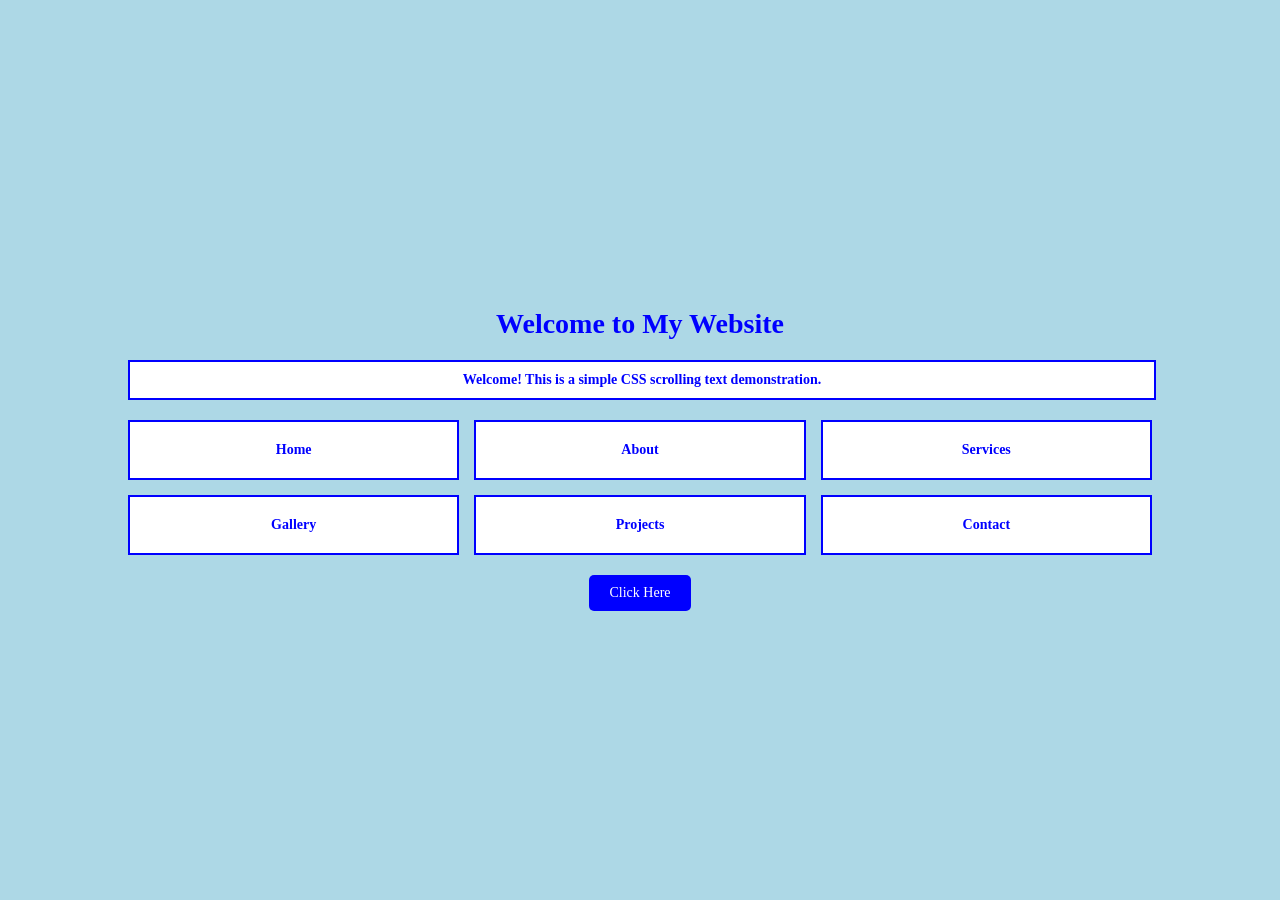
<file: index.html>
<!DOCTYPE html>
<html lang="en">
<head>
    <meta charset="UTF-8">
    <title>Welcome to My Website</title>

    <style>
        body {
            margin: 0;
            padding: 0;
            background-color: lightblue;
            font-family: Cambria, serif;
            font-size: 14px;
            display: flex;
            justify-content: center;
            align-items: center;
            min-height: 100vh;
        }

        .container {
            text-align: center;
            width: 80%;
        }

        h1 {
            color: blue;
        }

        /* Scrolling Text */
        .scroll-box {
            width: 100%;
            overflow: hidden;
            white-space: nowrap;
            border: 2px solid blue;
            padding: 10px 0;
            margin: 20px 0;
            background: white;
        }

        .scroll-text {
            display: inline-block;
            color: blue;
            font-weight: bold;
            animation: scroll 10s linear infinite;
        }

        @keyframes scroll {
            from {
                transform: translateX(100%);
            }
            to {
                transform: translateX(-100%);
            }
        }

        /* Grid Layout */
        .grid-container {
            display: grid;
            grid-template-columns: repeat(3, 1fr);
            gap: 15px;
            margin: 20px auto;
        }

        .box {
            background-color: white;
            border: 2px solid blue;
            padding: 20px;
            color: blue;
            font-weight: bold;
        }

        button {
            background-color: blue;
            color: white;
            border: none;
            padding: 10px 20px;
            font-size: 14px;
            font-family: Cambria, serif;
            cursor: pointer;
            border-radius: 5px;
        }

        button:hover {
            background-color: darkblue;
        }
    </style>
</head>

<body>

<div class="container">

    <h1>Welcome to My Website</h1>

    <div class="scroll-box">
        <div class="scroll-text">
            Welcome! This is a simple CSS scrolling text demonstration.
        </div>
    </div>

    <div class="grid-container">
        <div class="box">Home</div>
        <div class="box">About</div>
        <div class="box">Services</div>
        <div class="box">Gallery</div>
        <div class="box">Projects</div>
        <div class="box">Contact</div>
    </div>

    <button>Click Here</button>

</div>

</body>
</html>
</file>
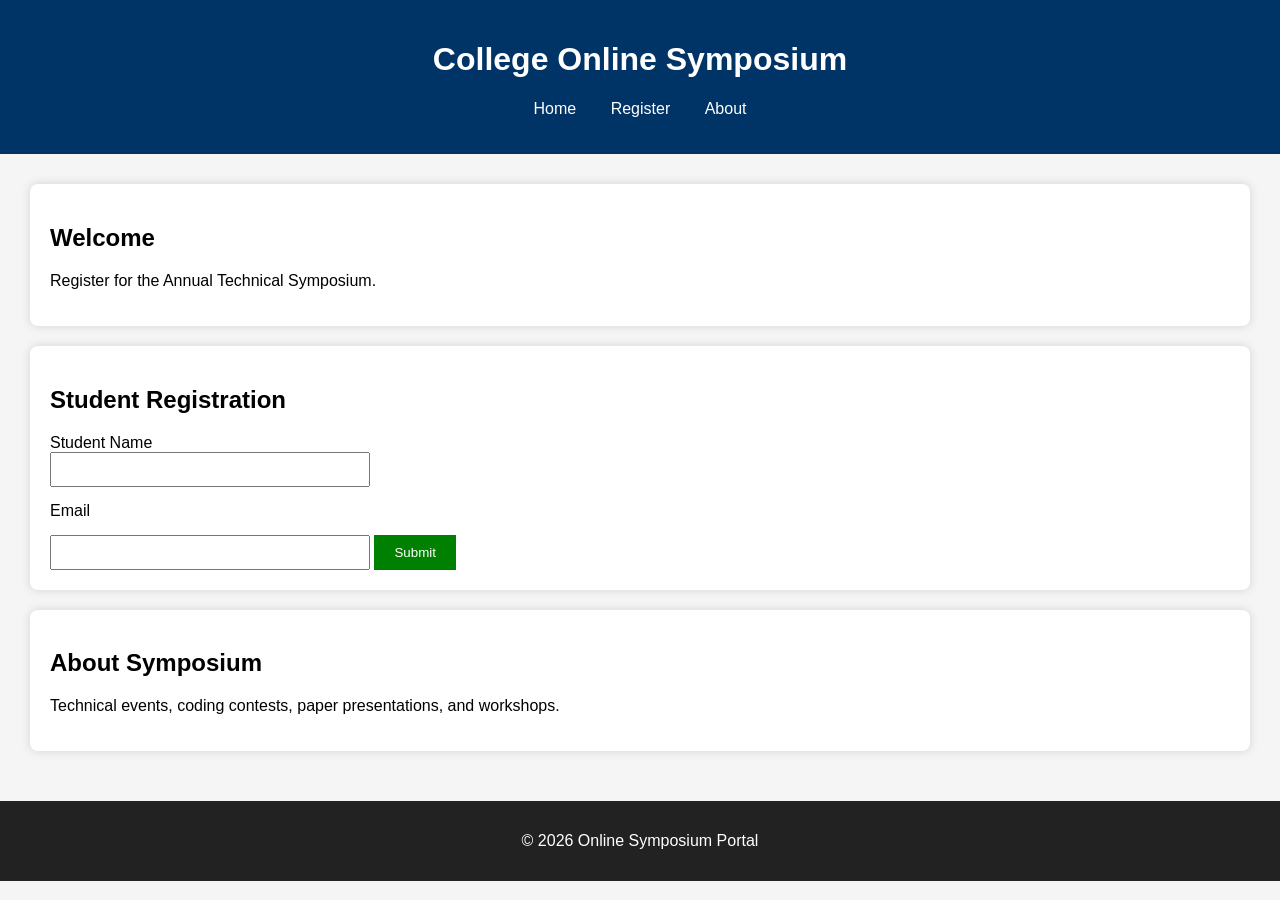
<file: CO1AT3/index.html>
<!DOCTYPE html>
<html lang="en">
<head>
<meta charset="UTF-8">
<meta name="viewport" content="width=device-width, initial-scale=1.0">
<title>Online Symposium Portal</title>
<link rel="stylesheet" href="style.css">
</head>
<body>
<header>
<h1>College Online Symposium</h1>
<nav>
<ul>
<li><a href="#home">Home</a></li>
<li><a href="#register">Register</a></li>
<li><a href="#about">About</a></li>
</ul>
</nav>
</header>
<main>
<section id="home">
<h2>Welcome</h2>
<p>Register for the Annual Technical Symposium.</p>
</section>
<section id="register">
<h2>Student Registration</h2>
<form action="/register" method="POST">
<label for="name">Student Name</label>
<input type="text" id="name" name="name" required>
<label for="email">Email</label>
<input type="email" id="email" name="email" required>
<button type="submit">Submit</button>
</form>
</section>
<section id="about">
<h2>About Symposium</h2>
<p>Technical events, coding contests, paper presentations, and workshops.</p>
</section>
</main>
<footer><p>© 2026 Online Symposium Portal</p></footer>
<script src="script.js"></script>
</body>
</html>
</file>
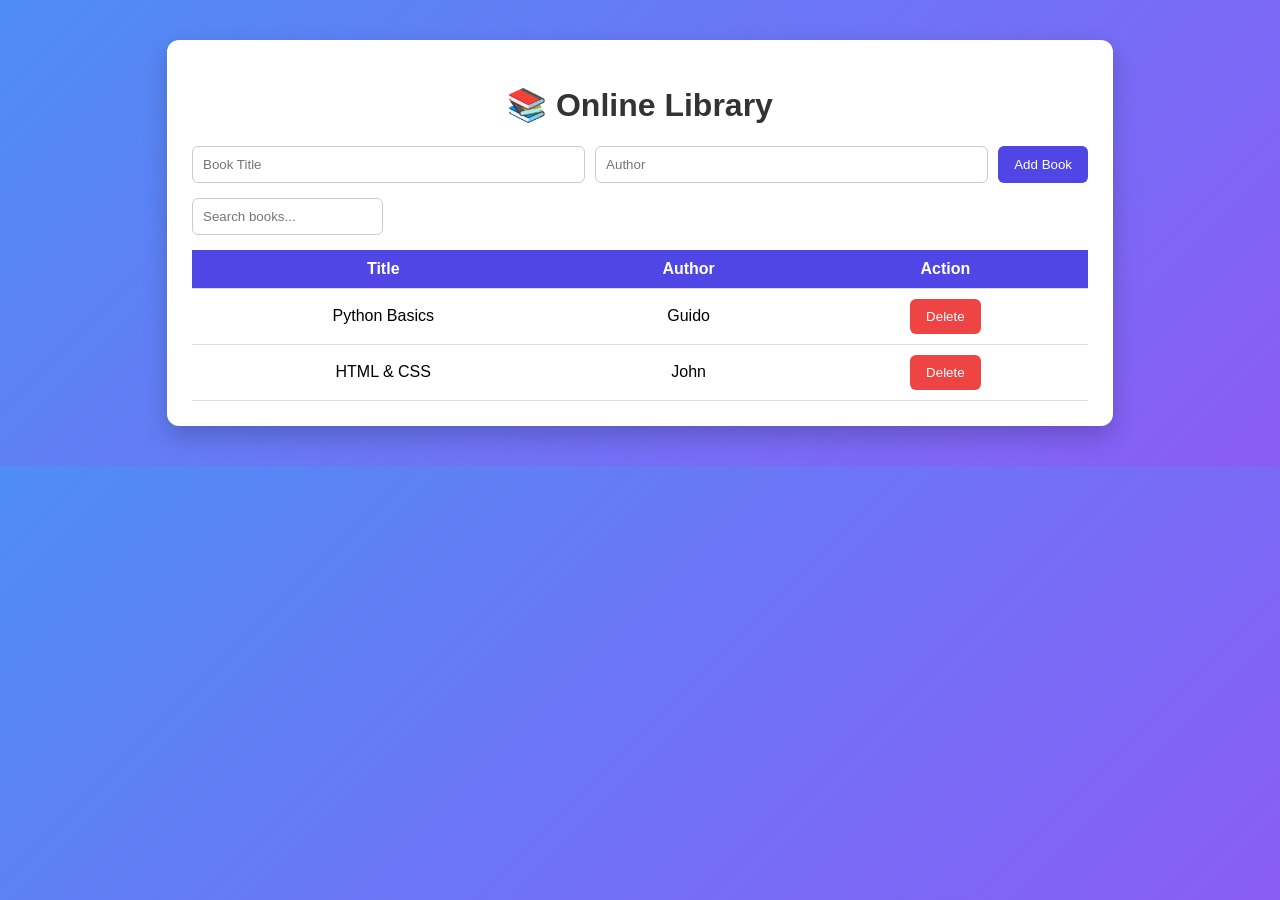
<file: Exp-1/index.html>
<!DOCTYPE html>
<html>
<head>
<meta charset="UTF-8">
<title>Online Library</title>
<link rel="stylesheet" href="style.css">
</head>
<body>
<div class="card">
<h1>📚 Online Library</h1>
<div class="controls">
<input id="book" placeholder="Book Title">
<input id="author" placeholder="Author">
<button onclick="addBook()">Add Book</button>
</div>
<input id="search" placeholder="Search books..." onkeyup="searchBooks()">
<table>
<thead><tr><th>Title</th><th>Author</th><th>Action</th></tr></thead>
<tbody id="list"></tbody>
</table>
</div>
<script src="script.js"></script>
</body>
</html>
</file>
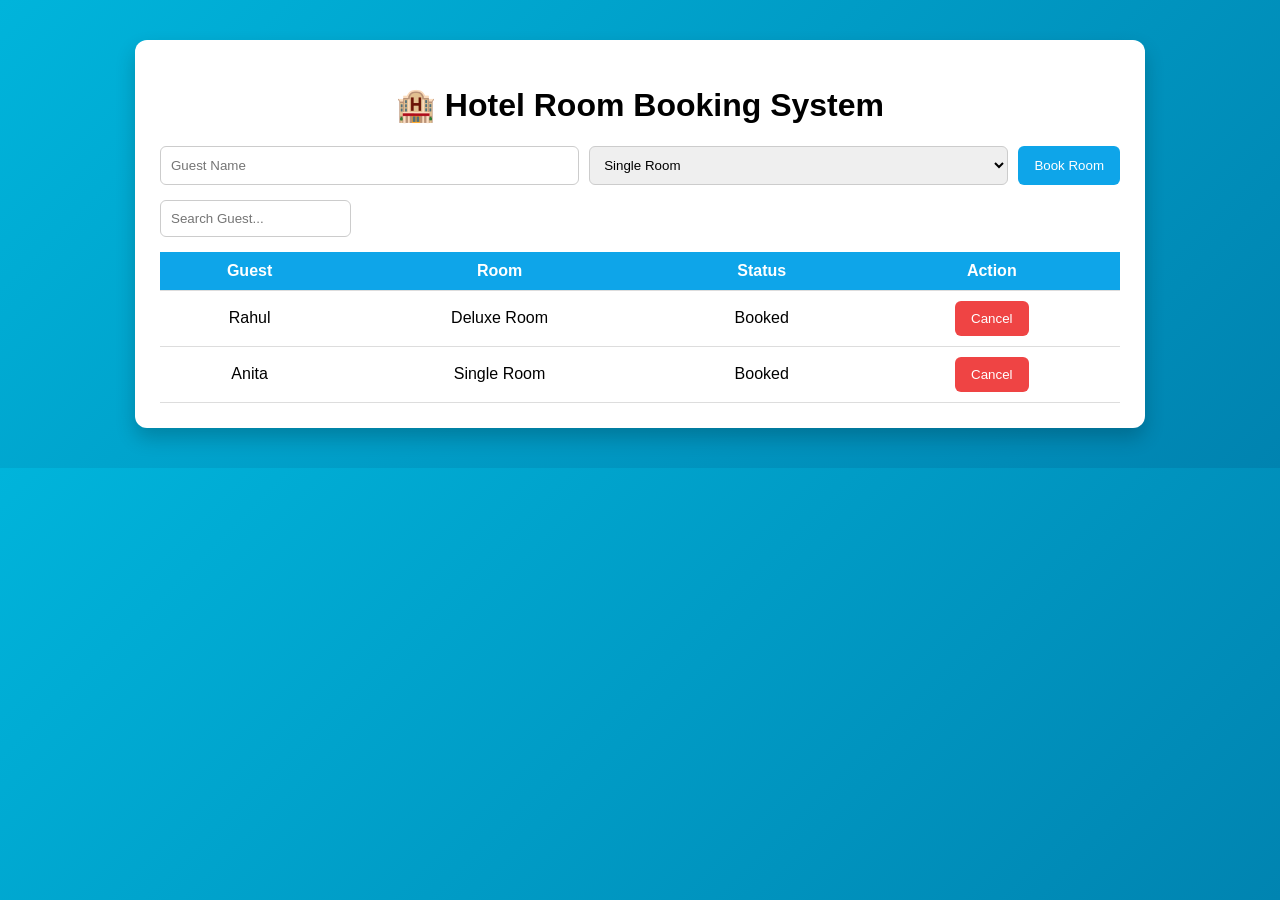
<file: Exp-2/index.html>
<!DOCTYPE html><html><head><meta charset="UTF-8"><title>Hotel Room Booking</title><link rel="stylesheet" href="style.css"></head><body><div class="container"><h1>🏨 Hotel Room Booking System</h1><div class="form"><input id="name" placeholder="Guest Name"><select id="room"><option>Single Room</option><option>Double Room</option><option>Deluxe Room</option><option>Suite</option></select><button onclick="bookRoom()">Book Room</button></div><input id="search" placeholder="Search Guest..." onkeyup="searchBooking()"><table><thead><tr><th>Guest</th><th>Room</th><th>Status</th><th>Action</th></tr></thead><tbody id="bookingList"></tbody></table></div><script src="script.js"></script></body></html>
</file>
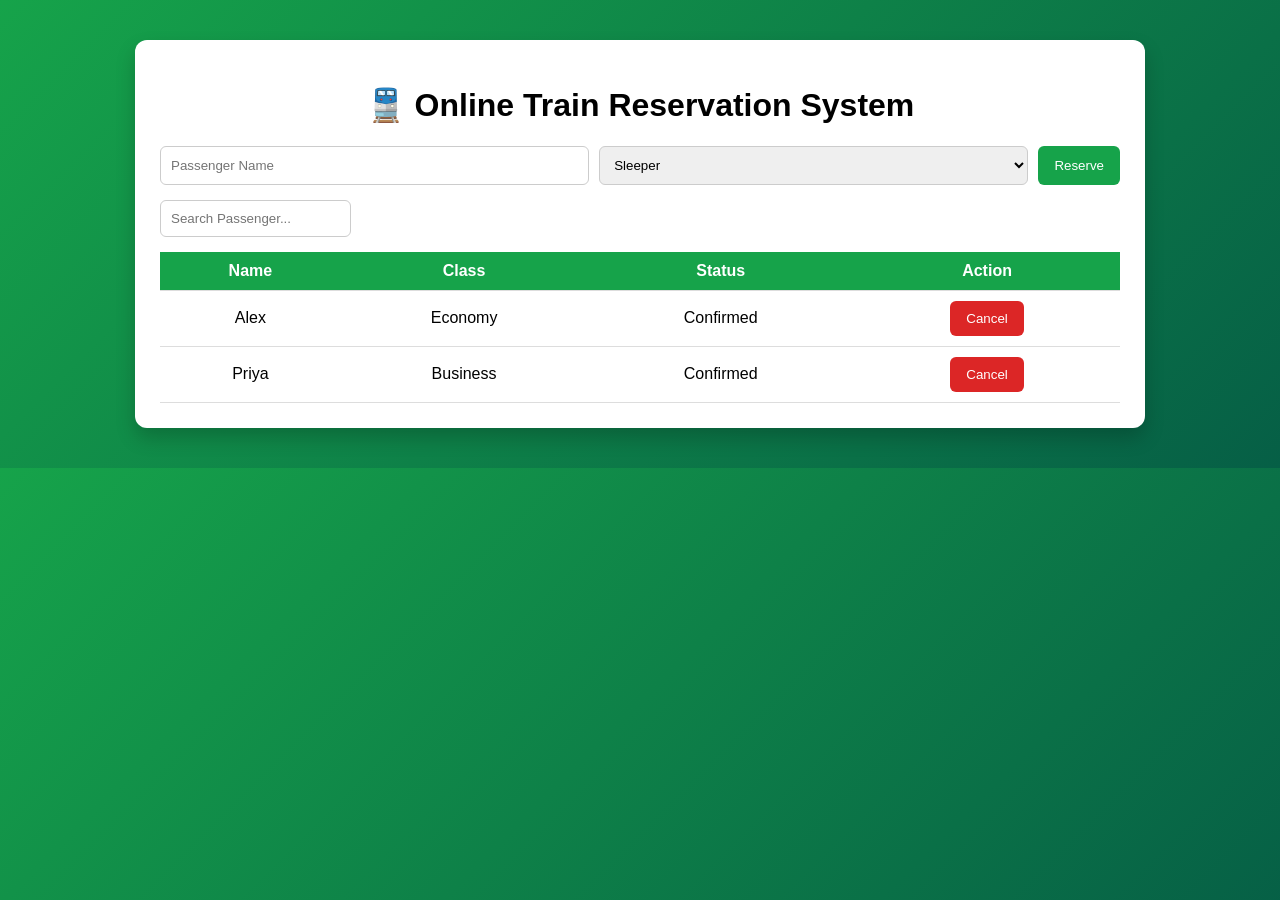
<file: Exp-3/index.html>
<!DOCTYPE html><html><head><meta charset="UTF-8"><title>🚆 Online Train Reservation System</title><link rel="stylesheet" href="style.css"></head>
<body><div class="card"><h1>🚆 Online Train Reservation System</h1>
<div class="form"><input id="name" placeholder="Passenger Name">
<select id="type"><option>Sleeper</option><option>3A</option><option>2A</option><option>1A</option></select>
<button onclick="book()">Reserve</button></div>
<input id="search" placeholder="Search Passenger..." onkeyup="findBooking()">
<table><thead><tr><th>Name</th><th>Class</th><th>Status</th><th>Action</th></tr></thead>
<tbody id="tbl"></tbody></table></div><script src="script.js"></script></body></html>
</file>
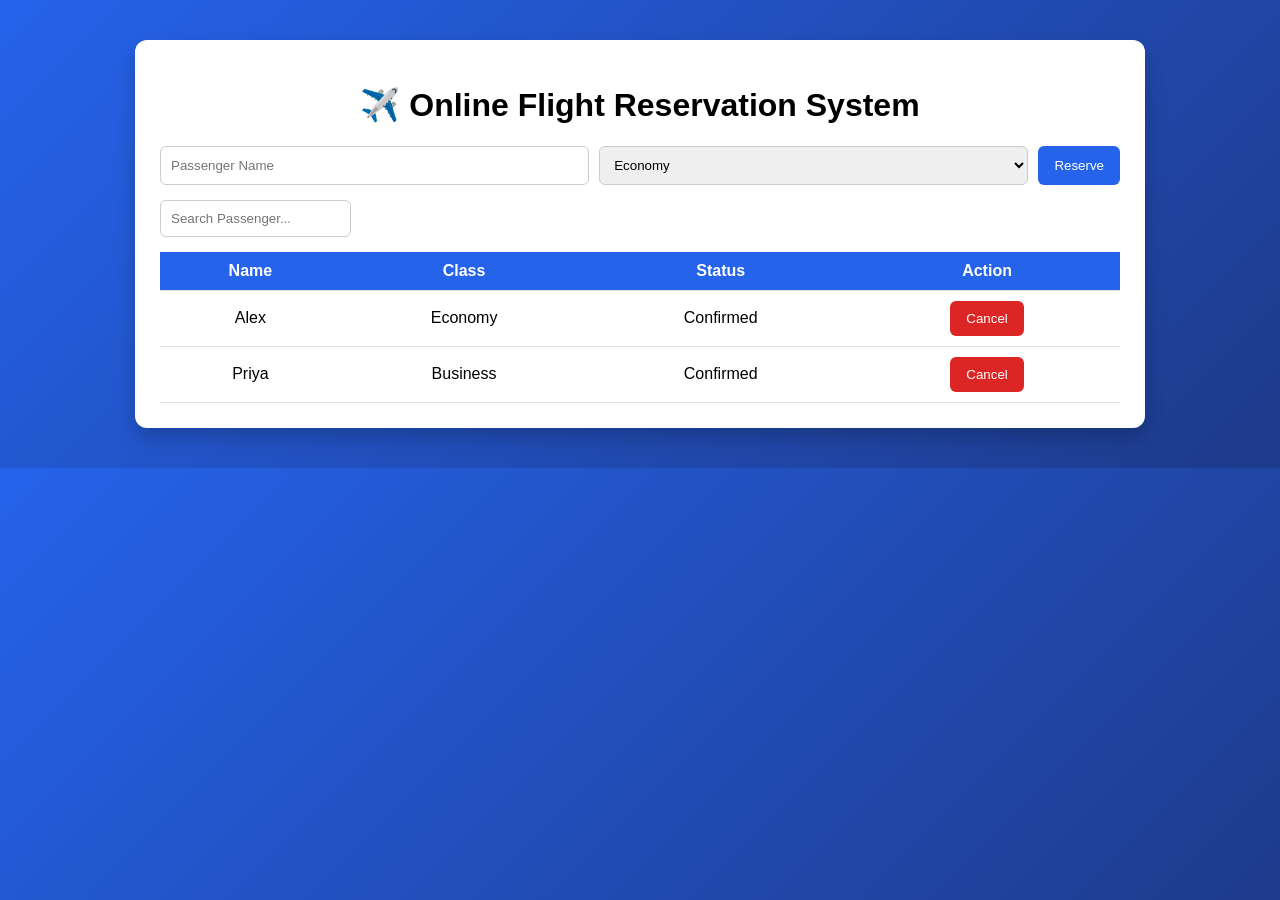
<file: Exp-4/index.html>
<!DOCTYPE html><html><head><meta charset="UTF-8"><title>✈️ Online Flight Reservation System</title><link rel="stylesheet" href="style.css"></head>
<body><div class="card"><h1>✈️ Online Flight Reservation System</h1>
<div class="form"><input id="name" placeholder="Passenger Name">
<select id="type"><option>Economy</option><option>Premium Economy</option><option>Business</option><option>First Class</option></select>
<button onclick="book()">Reserve</button></div>
<input id="search" placeholder="Search Passenger..." onkeyup="findBooking()">
<table><thead><tr><th>Name</th><th>Class</th><th>Status</th><th>Action</th></tr></thead>
<tbody id="tbl"></tbody></table></div><script src="script.js"></script></body></html>
</file>
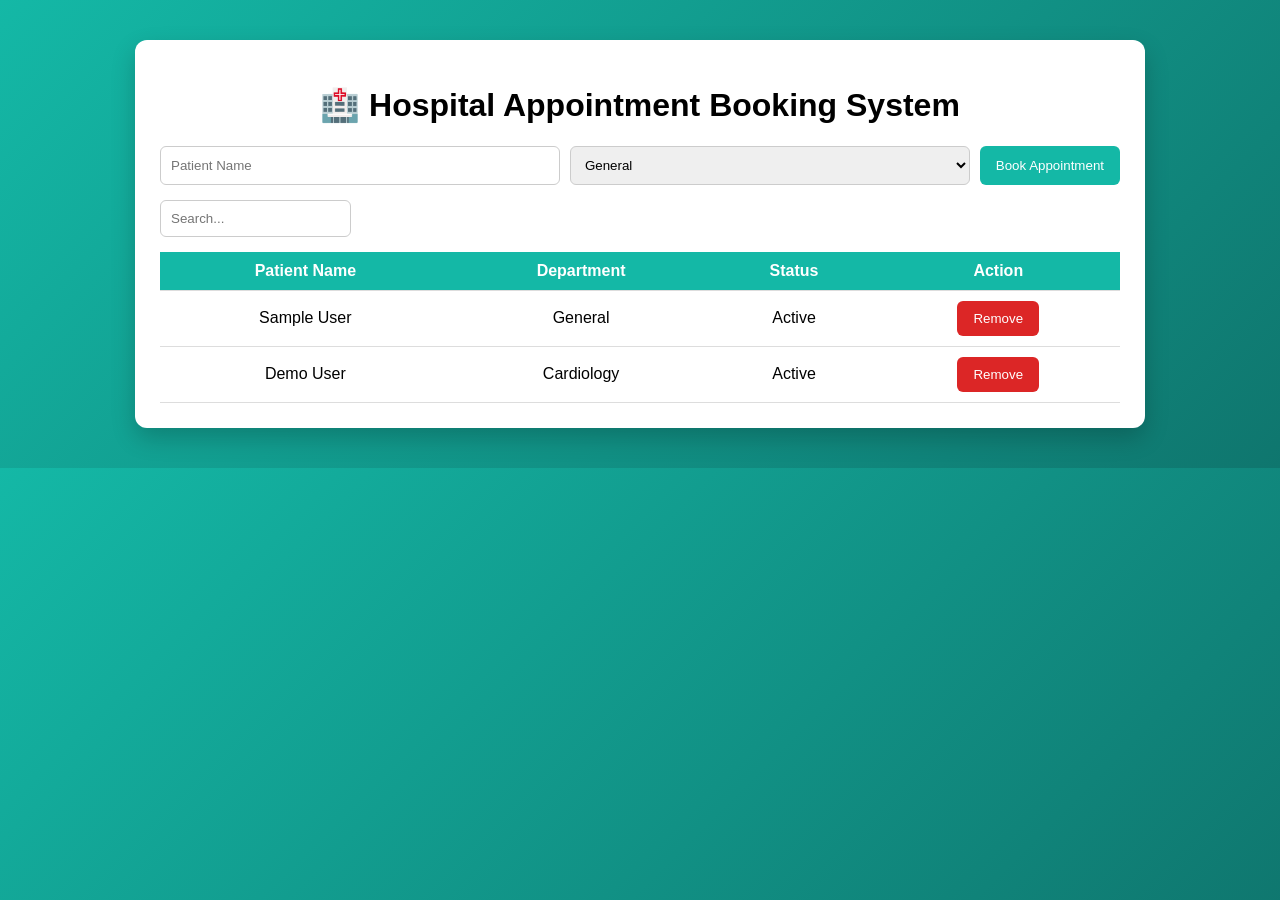
<file: Exp-5/index.html>
<!DOCTYPE html>
<html><head><meta charset='UTF-8'><title>🏥 Hospital Appointment Booking System</title>
<link rel='stylesheet' href='style.css'></head>
<body>
<div class='card'>
<h1>🏥 Hospital Appointment Booking System</h1>
<div class='form'>
<input id='name' placeholder='Patient Name'>
<select id='type'><option>General</option><option>Cardiology</option><option>Orthopedics</option><option>Dermatology</option></select>
<button onclick='addItem()'>Book Appointment</button>
</div>
<input id='search' placeholder='Search...' onkeyup='searchItem()'>
<table>
<thead><tr><th>Patient Name</th><th>Department</th><th>Status</th><th>Action</th></tr></thead>
<tbody id='tbl'></tbody>
</table>
</div>
<script src='script.js'></script>
</body></html>
</file>
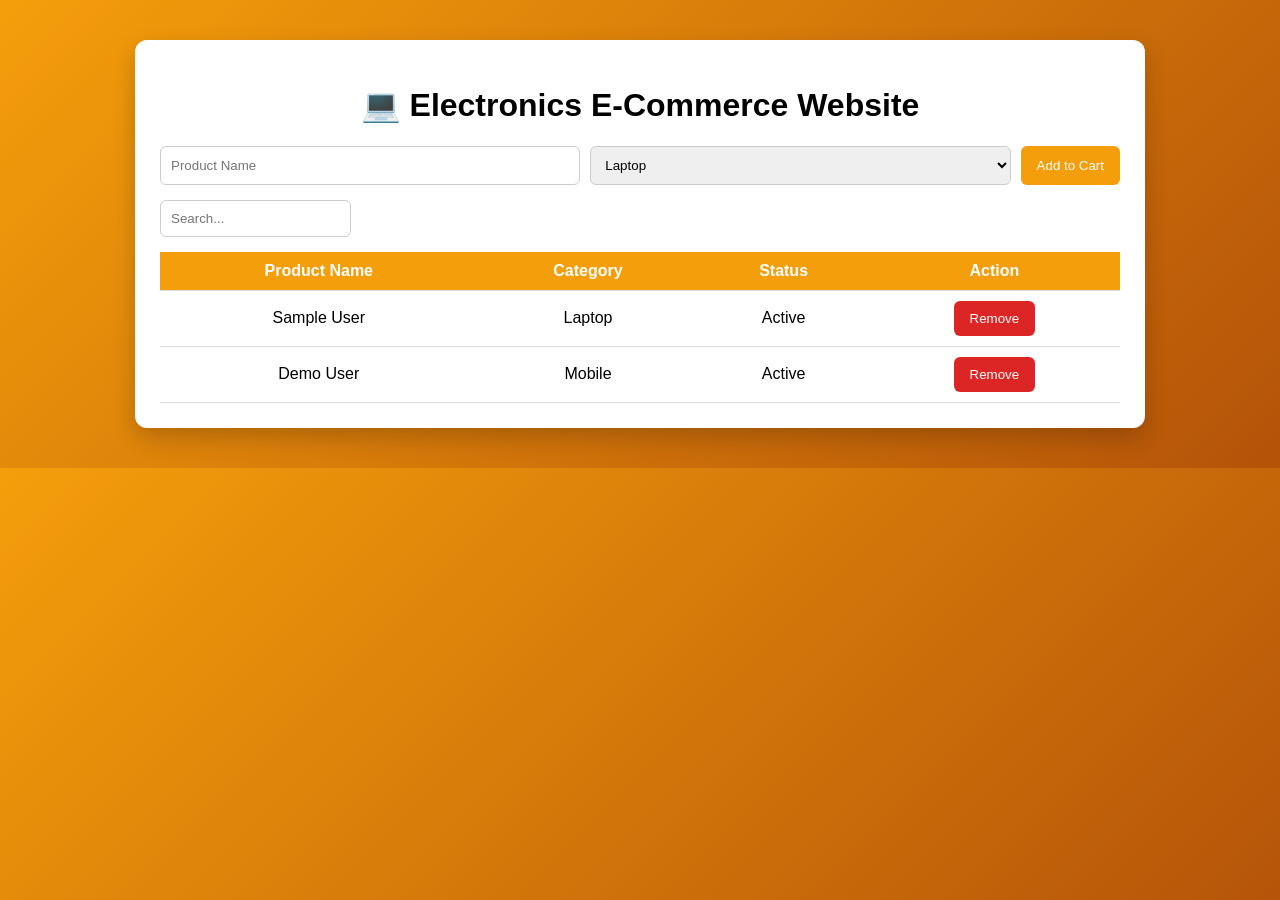
<file: Exp-6/index.html>
<!DOCTYPE html>
<html><head><meta charset='UTF-8'><title>💻 Electronics E-Commerce Website</title>
<link rel='stylesheet' href='style.css'></head>
<body>
<div class='card'>
<h1>💻 Electronics E-Commerce Website</h1>
<div class='form'>
<input id='name' placeholder='Product Name'>
<select id='type'><option>Laptop</option><option>Mobile</option><option>Headphones</option><option>Smart Watch</option></select>
<button onclick='addItem()'>Add to Cart</button>
</div>
<input id='search' placeholder='Search...' onkeyup='searchItem()'>
<table>
<thead><tr><th>Product Name</th><th>Category</th><th>Status</th><th>Action</th></tr></thead>
<tbody id='tbl'></tbody>
</table>
</div>
<script src='script.js'></script>
</body></html>
</file>
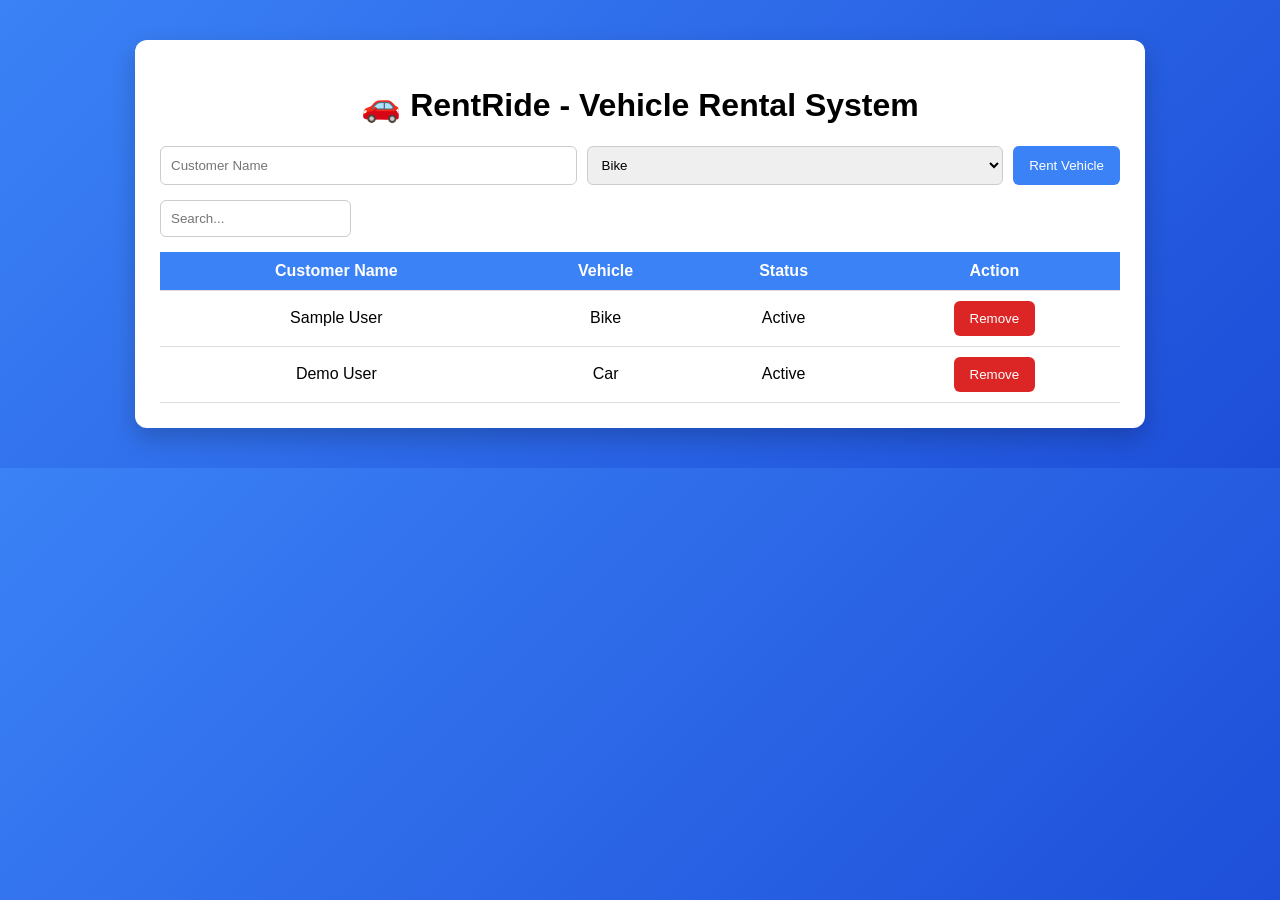
<file: Exp-7/index.html>
<!DOCTYPE html>
<html><head><meta charset='UTF-8'><title>🚗 RentRide - Vehicle Rental System</title>
<link rel='stylesheet' href='style.css'></head>
<body>
<div class='card'>
<h1>🚗 RentRide - Vehicle Rental System</h1>
<div class='form'>
<input id='name' placeholder='Customer Name'>
<select id='type'><option>Bike</option><option>Car</option><option>SUV</option><option>Van</option></select>
<button onclick='addItem()'>Rent Vehicle</button>
</div>
<input id='search' placeholder='Search...' onkeyup='searchItem()'>
<table>
<thead><tr><th>Customer Name</th><th>Vehicle</th><th>Status</th><th>Action</th></tr></thead>
<tbody id='tbl'></tbody>
</table>
</div>
<script src='script.js'></script>
</body></html>
</file>
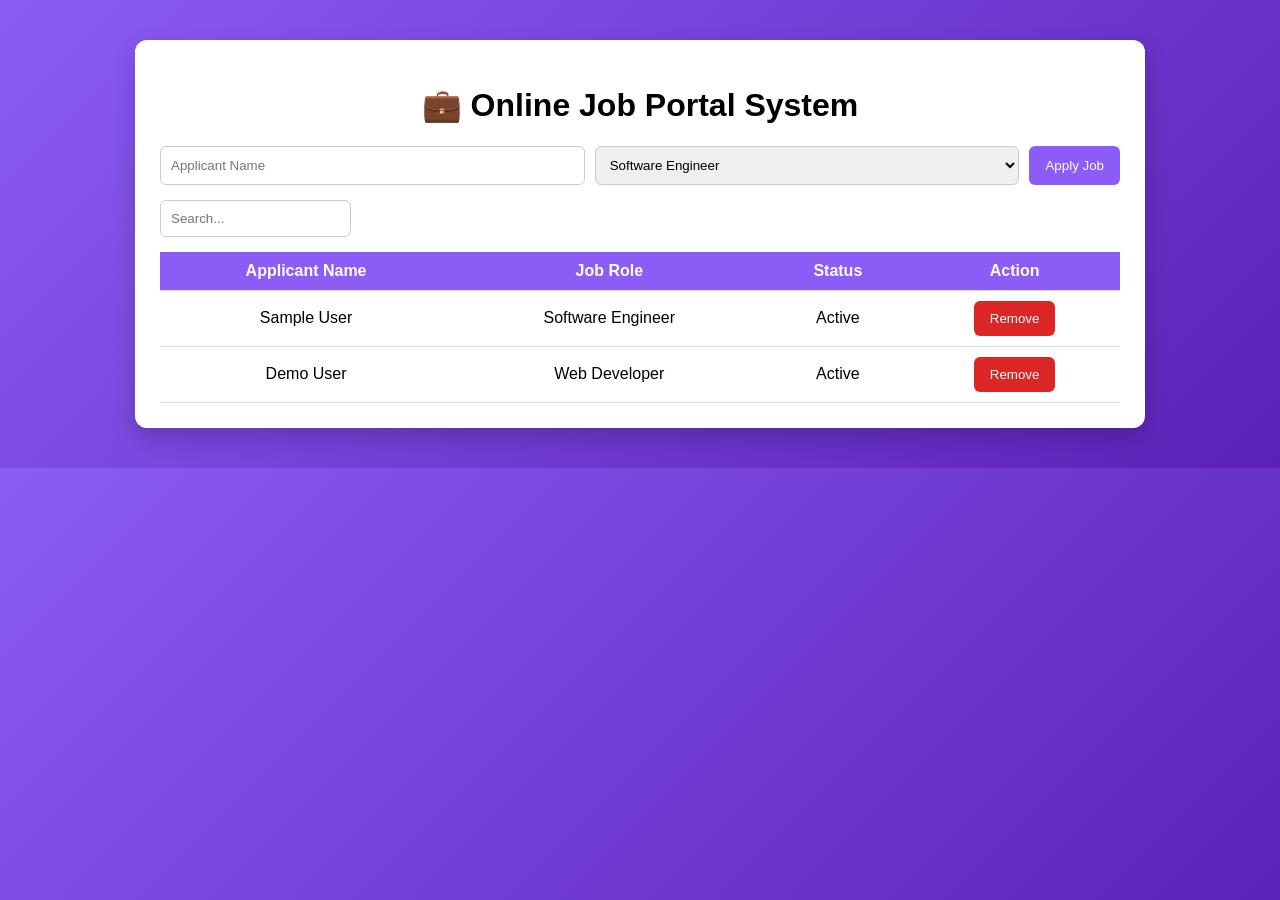
<file: Exp-8/index.html>
<!DOCTYPE html>
<html><head><meta charset='UTF-8'><title>💼 Online Job Portal System</title>
<link rel='stylesheet' href='style.css'></head>
<body>
<div class='card'>
<h1>💼 Online Job Portal System</h1>
<div class='form'>
<input id='name' placeholder='Applicant Name'>
<select id='type'><option>Software Engineer</option><option>Web Developer</option><option>Data Analyst</option><option>UI Designer</option></select>
<button onclick='addItem()'>Apply Job</button>
</div>
<input id='search' placeholder='Search...' onkeyup='searchItem()'>
<table>
<thead><tr><th>Applicant Name</th><th>Job Role</th><th>Status</th><th>Action</th></tr></thead>
<tbody id='tbl'></tbody>
</table>
</div>
<script src='script.js'></script>
</body></html>
</file>
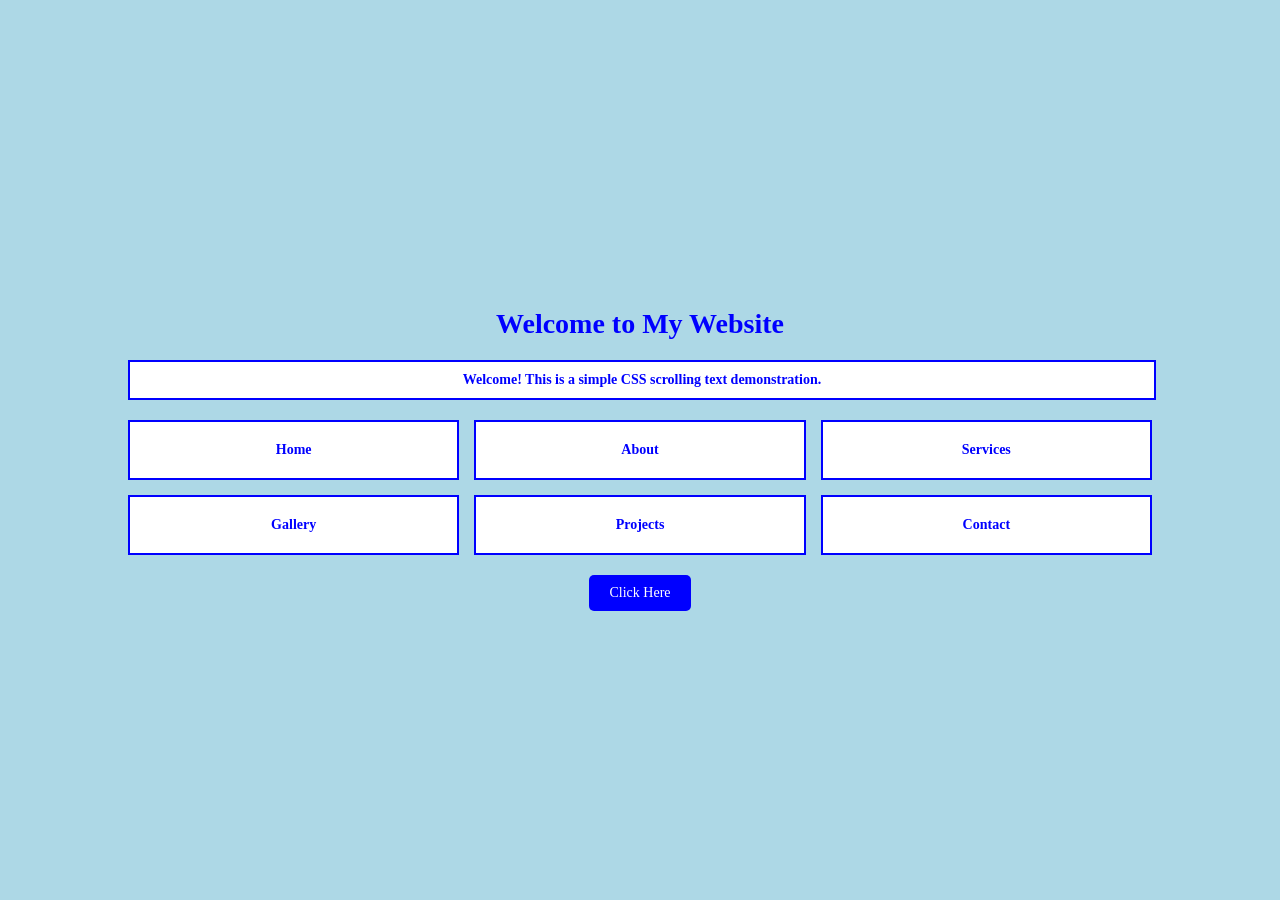
<file: CO1AT1.html>
<!DOCTYPE html>
<html lang="en">
<head>
    <meta charset="UTF-8">
    <title>Welcome to My Website</title>

    <style>
        body {
            margin: 0;
            padding: 0;
            background-color: lightblue;
            font-family: Cambria, serif;
            font-size: 14px;
            display: flex;
            justify-content: center;
            align-items: center;
            min-height: 100vh;
        }

        .container {
            text-align: center;
            width: 80%;
        }

        h1 {
            color: blue;
        }

        /* Scrolling Text */
        .scroll-box {
            width: 100%;
            overflow: hidden;
            white-space: nowrap;
            border: 2px solid blue;
            padding: 10px 0;
            margin: 20px 0;
            background: white;
        }

        .scroll-text {
            display: inline-block;
            color: blue;
            font-weight: bold;
            animation: scroll 10s linear infinite;
        }

        @keyframes scroll {
            from {
                transform: translateX(100%);
            }
            to {
                transform: translateX(-100%);
            }
        }

        /* Grid Layout */
        .grid-container {
            display: grid;
            grid-template-columns: repeat(3, 1fr);
            gap: 15px;
            margin: 20px auto;
        }

        .box {
            background-color: white;
            border: 2px solid blue;
            padding: 20px;
            color: blue;
            font-weight: bold;
        }

        button {
            background-color: blue;
            color: white;
            border: none;
            padding: 10px 20px;
            font-size: 14px;
            font-family: Cambria, serif;
            cursor: pointer;
            border-radius: 5px;
        }

        button:hover {
            background-color: darkblue;
        }
    </style>
</head>

<body>

<div class="container">

    <h1>Welcome to My Website</h1>

    <div class="scroll-box">
        <div class="scroll-text">
            Welcome! This is a simple CSS scrolling text demonstration.
        </div>
    </div>

    <div class="grid-container">
        <div class="box">Home</div>
        <div class="box">About</div>
        <div class="box">Services</div>
        <div class="box">Gallery</div>
        <div class="box">Projects</div>
        <div class="box">Contact</div>
    </div>

    <button>Click Here</button>

</div>

</body>
</html>
</file>
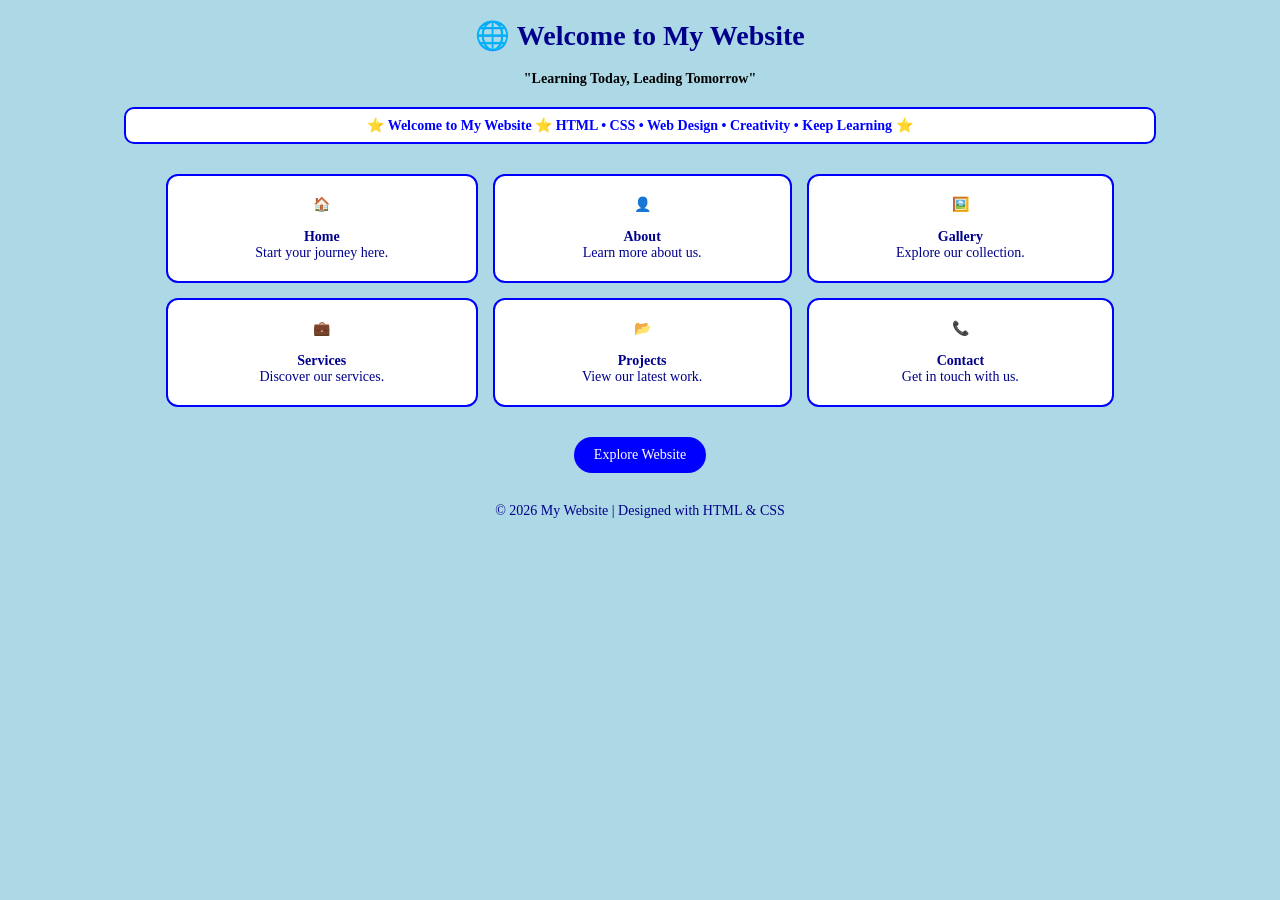
<file: CO1AT1new.html>
<!DOCTYPE html>
<html>
<head>
    <title>Welcome to My Website</title>

    <style>
        body{
            background-color: lightblue;
            font-family: Cambria;
            font-size: 14px;
            text-align: center;
        }

        h1{
            color: darkblue;
        }

        /* Scrolling Text */
        .scroll{
            width: 80%;
            margin: 20px auto;
            overflow: hidden;
            border: 2px solid blue;
            background-color: white;
            border-radius: 10px;
            padding: 8px;
        }

        .move{
            display: inline-block;
            white-space: nowrap;
            color: blue;
            font-weight: bold;
            animation: scroll 10s linear infinite;
        }

        @keyframes scroll{
            from{transform:translateX(100%);}
            to{transform:translateX(-100%);}
        }

        /* Grid Layout */
        .grid{
            display:grid;
            grid-template-columns:auto auto auto;
            gap:15px;
            width:75%;
            margin:30px auto;
        }

        .box{
            background:white;
            border:2px solid blue;
            border-radius:12px;
            padding:20px;
            color:darkblue;
        }

        .box:hover{
            background:#dff4ff;
        }

        button{
            background:blue;
            color:white;
            border:none;
            padding:10px 20px;
            font-family:Cambria;
            font-size:14px;
            border-radius:20px;
            cursor:pointer;
        }

        button:hover{
            background:navy;
        }

        footer{
            margin-top:30px;
            color:darkblue;
        }
    </style>
</head>

<body>

    <h1>🌐 Welcome to My Website</h1>

    <p><b>"Learning Today, Leading Tomorrow"</b></p>

    <div class="scroll">
        <div class="move">
            ⭐ Welcome to My Website ⭐ HTML • CSS • Web Design • Creativity • Keep Learning ⭐
        </div>
    </div>

    <div class="grid">

        <div class="box">
            🏠<br><br>
            <b>Home</b><br>
            Start your journey here.
        </div>

        <div class="box">
            👤<br><br>
            <b>About</b><br>
            Learn more about us.
        </div>

        <div class="box">
            🖼️<br><br>
            <b>Gallery</b><br>
            Explore our collection.
        </div>

        <div class="box">
            💼<br><br>
            <b>Services</b><br>
            Discover our services.
        </div>

        <div class="box">
            📂<br><br>
            <b>Projects</b><br>
            View our latest work.
        </div>

        <div class="box">
            📞<br><br>
            <b>Contact</b><br>
            Get in touch with us.
        </div>

    </div>

    <button>Explore Website</button>

    <footer>
        <p>© 2026 My Website | Designed with HTML & CSS</p>
    </footer>

</body>
</html>
</file>
<file: CO1AT3/style.css>
body{font-family:Arial;margin:0;background:#f5f5f5;}
header{background:#003366;color:#fff;padding:20px;text-align:center;}
nav ul{list-style:none;padding:0;}
nav li{display:inline;margin:15px;}
nav a{color:#fff;text-decoration:none;}
main{padding:30px;}
section{background:#fff;padding:20px;margin-bottom:20px;border-radius:8px;box-shadow:0 0 10px lightgray;}
label{display:block;margin-top:15px;}
input{width:300px;padding:8px;}
button{margin-top:15px;padding:10px 20px;background:green;color:#fff;border:none;cursor:pointer;}
button:hover{background:darkgreen;}
footer{background:#222;color:#fff;text-align:center;padding:15px;}
</file>
<file: Exp-1/style.css>
body{margin:0;background:linear-gradient(135deg,#4f8df5,#8b5cf6);font-family:Arial}
.card{width:70%;margin:40px auto;background:#fff;padding:25px;border-radius:12px;box-shadow:0 10px 25px rgba(0,0,0,.2)}
h1{text-align:center;color:#333}
.controls{display:flex;gap:10px;margin-bottom:15px}
input{flex:1;padding:10px;border:1px solid #ccc;border-radius:6px}
button{padding:10px 16px;border:none;background:#4f46e5;color:#fff;border-radius:6px;cursor:pointer}
button:hover{background:#3730a3}
table{width:100%;border-collapse:collapse;margin-top:15px}
th,td{padding:10px;border-bottom:1px solid #ddd;text-align:center}
th{background:#4f46e5;color:white}
.remove{background:#ef4444}
.remove:hover{background:#b91c1c}
</file>
<file: Exp-2/style.css>
body{font-family:Arial;background:linear-gradient(135deg,#00b4db,#0083b0);margin:0}.container{width:75%;margin:40px auto;background:#fff;padding:25px;border-radius:12px;box-shadow:0 10px 20px rgba(0,0,0,.2)}h1{text-align:center}.form{display:flex;gap:10px;margin-bottom:15px}input,select{flex:1;padding:10px;border:1px solid #ccc;border-radius:6px}button{padding:10px 16px;background:#0ea5e9;color:#fff;border:none;border-radius:6px;cursor:pointer}button:hover{background:#0369a1}table{width:100%;border-collapse:collapse;margin-top:15px}th,td{padding:10px;border-bottom:1px solid #ddd;text-align:center}th{background:#0ea5e9;color:#fff}.cancel{background:#ef4444}.cancel:hover{background:#b91c1c}
</file>
<file: Exp-3/style.css>
body{margin:0;font-family:Arial;background:linear-gradient(135deg,#16a34a,#065f46)}
.card{width:75%;margin:40px auto;background:#fff;padding:25px;border-radius:12px;box-shadow:0 10px 20px rgba(0,0,0,.2)}
h1{text-align:center} .form{display:flex;gap:10px;margin-bottom:15px}
input,select{flex:1;padding:10px;border:1px solid #ccc;border-radius:6px}
button{padding:10px 16px;background:#16a34a;color:#fff;border:none;border-radius:6px;cursor:pointer}
table{width:100%;margin-top:15px;border-collapse:collapse}th,td{padding:10px;border-bottom:1px solid #ddd;text-align:center}
th{background:#16a34a;color:#fff} .cancel{background:#dc2626}
</file>
<file: Exp-4/style.css>
body{margin:0;font-family:Arial;background:linear-gradient(135deg,#2563eb,#1e3a8a)}
.card{width:75%;margin:40px auto;background:#fff;padding:25px;border-radius:12px;box-shadow:0 10px 20px rgba(0,0,0,.2)}
h1{text-align:center} .form{display:flex;gap:10px;margin-bottom:15px}
input,select{flex:1;padding:10px;border:1px solid #ccc;border-radius:6px}
button{padding:10px 16px;background:#2563eb;color:#fff;border:none;border-radius:6px;cursor:pointer}
table{width:100%;margin-top:15px;border-collapse:collapse}th,td{padding:10px;border-bottom:1px solid #ddd;text-align:center}
th{background:#2563eb;color:#fff} .cancel{background:#dc2626}
</file>
<file: Exp-5/style.css>
body{margin:0;font-family:Arial;background:linear-gradient(135deg,#14b8a6,#0f766e)}
.card{width:75%;margin:40px auto;background:#fff;padding:25px;border-radius:12px;box-shadow:0 10px 25px rgba(0,0,0,.2)}
h1{text-align:center}
.form{display:flex;gap:10px;margin-bottom:15px}
input,select{flex:1;padding:10px;border:1px solid #ccc;border-radius:6px}
button{padding:10px 16px;background:#14b8a6;color:#fff;border:none;border-radius:6px;cursor:pointer}
button:hover{opacity:.9}
table{width:100%;border-collapse:collapse;margin-top:15px}
th,td{padding:10px;border-bottom:1px solid #ddd;text-align:center}
th{background:#14b8a6;color:white}
.remove{background:#dc2626}
</file>
<file: Exp-6/style.css>
body{margin:0;font-family:Arial;background:linear-gradient(135deg,#f59e0b,#b45309)}
.card{width:75%;margin:40px auto;background:#fff;padding:25px;border-radius:12px;box-shadow:0 10px 25px rgba(0,0,0,.2)}
h1{text-align:center}
.form{display:flex;gap:10px;margin-bottom:15px}
input,select{flex:1;padding:10px;border:1px solid #ccc;border-radius:6px}
button{padding:10px 16px;background:#f59e0b;color:#fff;border:none;border-radius:6px;cursor:pointer}
button:hover{opacity:.9}
table{width:100%;border-collapse:collapse;margin-top:15px}
th,td{padding:10px;border-bottom:1px solid #ddd;text-align:center}
th{background:#f59e0b;color:white}
.remove{background:#dc2626}
</file>
<file: Exp-7/style.css>
body{margin:0;font-family:Arial;background:linear-gradient(135deg,#3b82f6,#1d4ed8)}
.card{width:75%;margin:40px auto;background:#fff;padding:25px;border-radius:12px;box-shadow:0 10px 25px rgba(0,0,0,.2)}
h1{text-align:center}
.form{display:flex;gap:10px;margin-bottom:15px}
input,select{flex:1;padding:10px;border:1px solid #ccc;border-radius:6px}
button{padding:10px 16px;background:#3b82f6;color:#fff;border:none;border-radius:6px;cursor:pointer}
button:hover{opacity:.9}
table{width:100%;border-collapse:collapse;margin-top:15px}
th,td{padding:10px;border-bottom:1px solid #ddd;text-align:center}
th{background:#3b82f6;color:white}
.remove{background:#dc2626}
</file>
<file: Exp-8/style.css>
body{margin:0;font-family:Arial;background:linear-gradient(135deg,#8b5cf6,#5b21b6)}
.card{width:75%;margin:40px auto;background:#fff;padding:25px;border-radius:12px;box-shadow:0 10px 25px rgba(0,0,0,.2)}
h1{text-align:center}
.form{display:flex;gap:10px;margin-bottom:15px}
input,select{flex:1;padding:10px;border:1px solid #ccc;border-radius:6px}
button{padding:10px 16px;background:#8b5cf6;color:#fff;border:none;border-radius:6px;cursor:pointer}
button:hover{opacity:.9}
table{width:100%;border-collapse:collapse;margin-top:15px}
th,td{padding:10px;border-bottom:1px solid #ddd;text-align:center}
th{background:#8b5cf6;color:white}
.remove{background:#dc2626}
</file>
